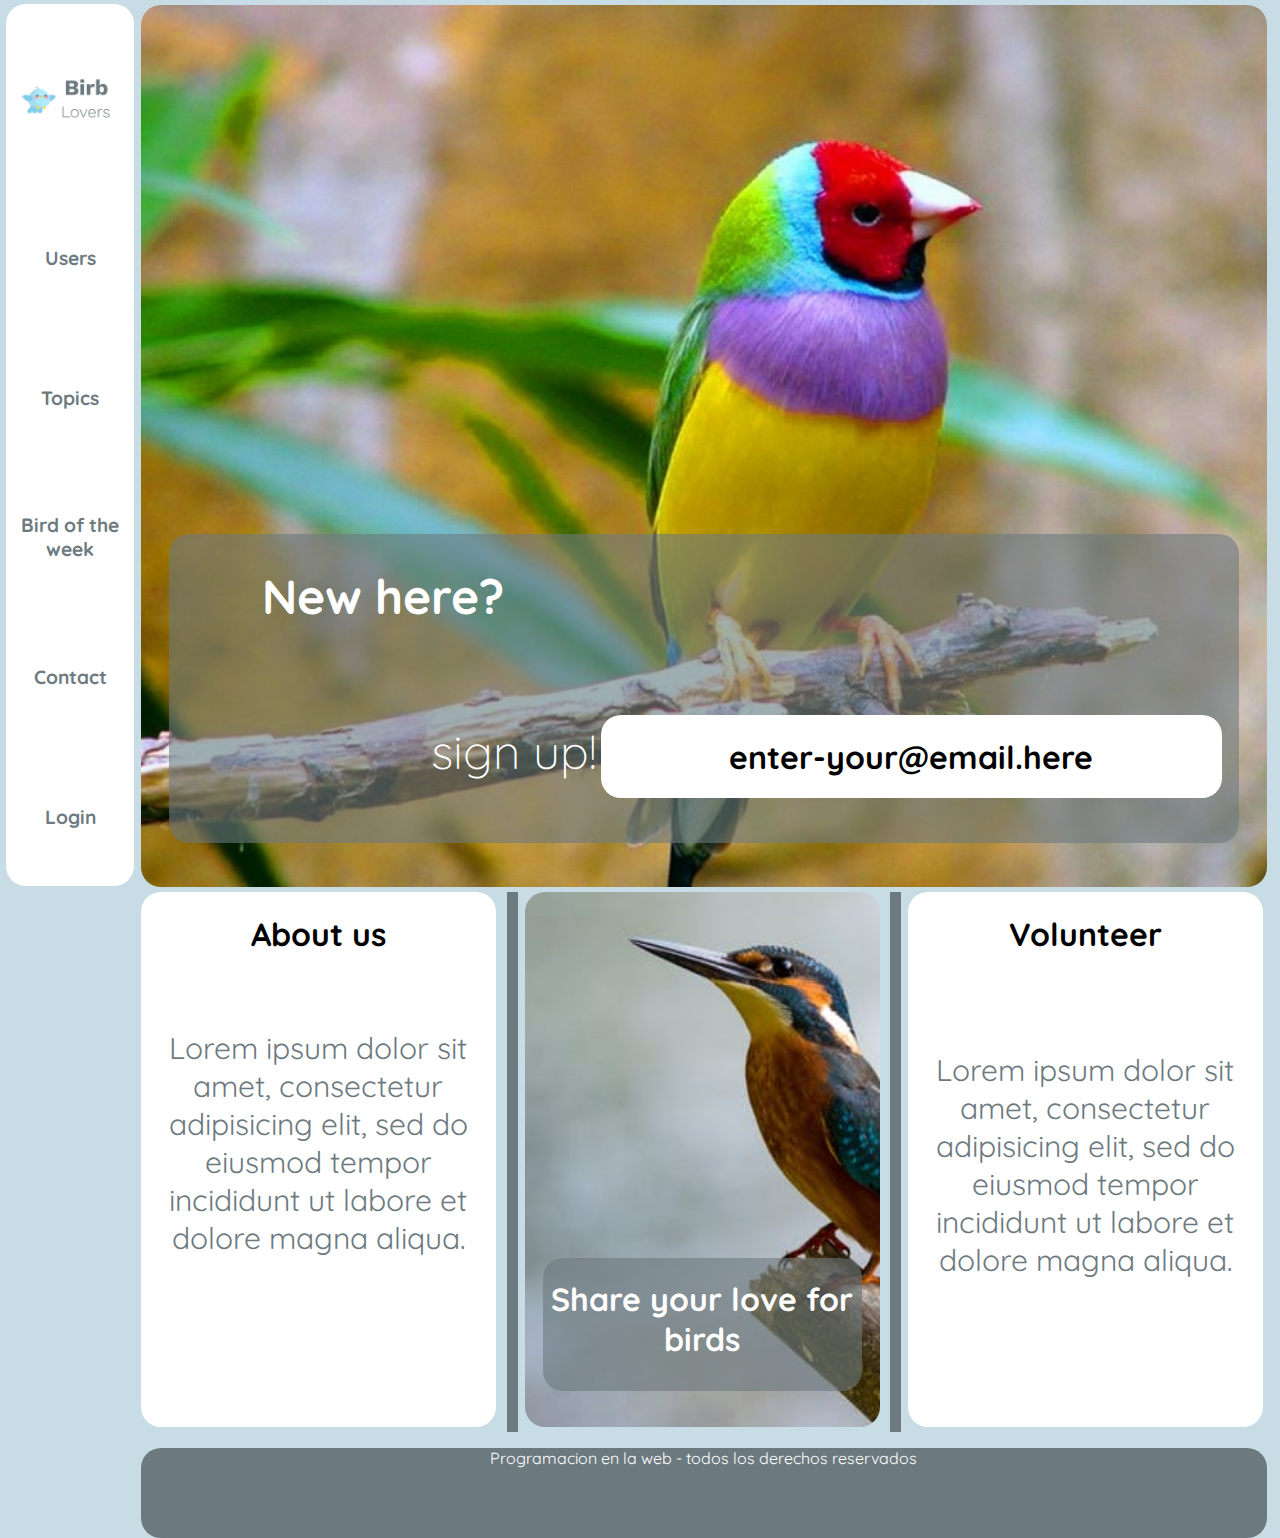
<file: index.html>
</!DOCTYPE html>
<html>
<head>
	<title>Birb</title>
	<link href='https://fonts.googleapis.com/css?family=Quicksand' rel='stylesheet'>
	<link rel="stylesheet" type="text/css" href="styles_index.css" />
</head>
<body>
	<div class = "container">

		<div class = "left-bar">
			<div class = "logo-container">
				<a href="index.html"></a>
			</div>
			<div class = "left-button">
				<a href="users.html" >
					<h1> Users</h1>
				</a>
			</div>
			<div class = "left-button">
				<a href="topics.html" >
					<h1> Topics </h1>
				</a>
			</div>
			<div class = "left-button">
				<a href="weekbird.html" >
					<h1> Bird of the week</h1>
				</a>
			</div>
			<div class = "left-button">
				<a href="contact.html" >
					<h1> Contact</h1>
				</a>
			</div>
			<div class = "left-button">
				<a href="login.html" >
					<h1> Login</h1>
				</a>
			</div>
		</div>

		<div class = "photo-container">
			<div class = "email-input-container">
				<div class ="top-container">
						<div class = "text-container-top">
							<h1> New here?</h1>
						</div>
				</div>
				<div class = "bottom-container">
					<div class = "text-container-bot">
						<h1> sign up!</h1>
					</div>
					<div class = "email-container-bot">
						<h1> enter-your@email.here</h1>
					</div>
				</div>
			</div>
		</div>

		<div class = "content">
			<div class = "left-container">
				<div class = "header-container">
					<h1>About us</h1>
				</div>
				<div class = "content-container">
						<p>Lorem ipsum dolor sit amet, consectetur adipisicing elit, sed do eiusmod tempor incididunt ut labore et dolore magna aliqua. </p>
				</div>
			</div>
			<div class = "right-column">
			</div>
			<div class = "right-container">
				<div class = "header-container">
					<h1>Volunteer</h1>
				</div>
				<div class ="content-container">
					<p>Lorem ipsum dolor sit amet, consectetur adipisicing elit, sed do eiusmod tempor incididunt ut labore et dolore magna aliqua. </p>
				</div>
			</div>
			<div class = "left-column">
			</div>
			<div class = "center-container">
				<div class = "bottom-text-container">
					<h1>Share your love for birds</h1>
				</div>
			</div>
		</div>

		<div class = "bottom-bar">
			<div class = "bottom-text-container">
				<p> Programacion en la web - todos los derechos reservados</p>
			</div>
		</div>

	</div>

</body>
</html>
</file>
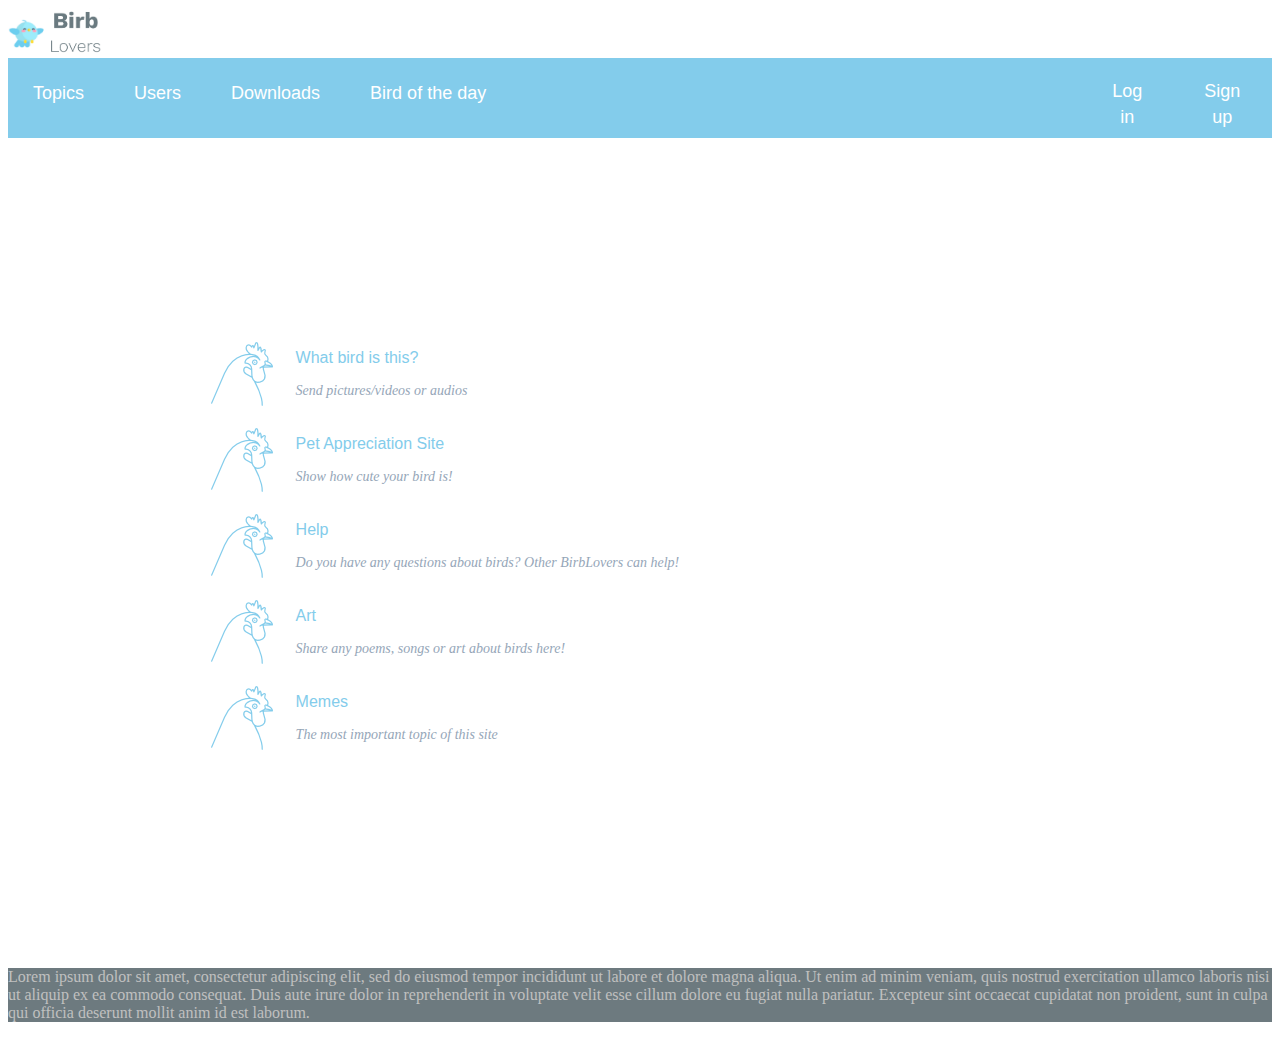
<file: topics.html>
</!DOCTYPE html>
<html>
<head>
	<title>Topics - Birb Lovers</title>
	<link rel="stylesheet" type="text/css" href="styles_topics.css" />
</head>
<body>
	<div id="contenedor">
		<div id="top-bar">
			<div id="-logo">
				<a href="index2.html"><img src="Images/logo.png" height="50px" ></a>
			</div>
			<div id="-main">
				<p><a class="headerwords" href="topics.html">Topics</a></p>
				<p><a class="headerwords" href="users.html" >Users</a></p>
				<p><a class="headerwords" href="users.html" >Downloads</a></p>
				<p><a class="headerwords" href="users.html" class="mainMenu">Bird of the day</a></p>
			</div>
			<div id="-ctas">
				<a class="headerwords" href="login.html">Log in</a>
				<a class="headerwords" href="signup.html">Sign up</a>
			</div>
		</div>
		<div id="content">
			<table cellpadding="10">
				<tr>
					<td><img src="Images/logo_chicken.png"></td>
					<td>
						<a href=""><p class="forum-topics">What bird is this?</p>
						<span>Send pictures/videos or audios</span>
					</td>
				</tr>
				<tr>
					<td><img src="Images/logo_chicken.png"></td>
					<td>
						<a href=""><p class="forum-topics">Pet Appreciation Site</p></a>
						<span>Show how cute your bird is!</span>
					</td>
				</tr>
				<tr>
					<td><img src="Images/logo_chicken.png"></td>
					<td>
						<a href=""><p class="forum-topics">Help</p></a>
						<span>Do you have any questions about birds? Other BirbLovers can help!</span>
					</td>
				</tr></a>
				<tr>
					<td><img src="Images/logo_chicken.png"></td>
					<td>
						<a href="index2.html"><p class="forum-topics">Art</p></a>
						<span>Share any poems, songs or art about birds here!</span>
					</td>
				</tr>
				<tr>
					<td><img src="Images/logo_chicken.png"></td>
					<td>
						<a href=""><p class="forum-topics">Memes</p></a>
						<span>The most important topic of this site</span>
					</td>
				</tr>
			</table>
		</div>
		<div id="footer">
			<p>Lorem ipsum dolor sit amet, consectetur adipiscing elit, sed do eiusmod tempor incididunt ut labore et dolore magna aliqua. Ut enim ad minim veniam, quis nostrud exercitation ullamco laboris nisi ut aliquip ex ea commodo consequat. Duis aute irure dolor in reprehenderit in voluptate velit esse cillum dolore eu fugiat nulla pariatur. Excepteur sint occaecat cupidatat non proident, sunt in culpa qui officia deserunt mollit anim id est laborum.	</p>
		</div>
	</div>
</body>
</html>
</file>
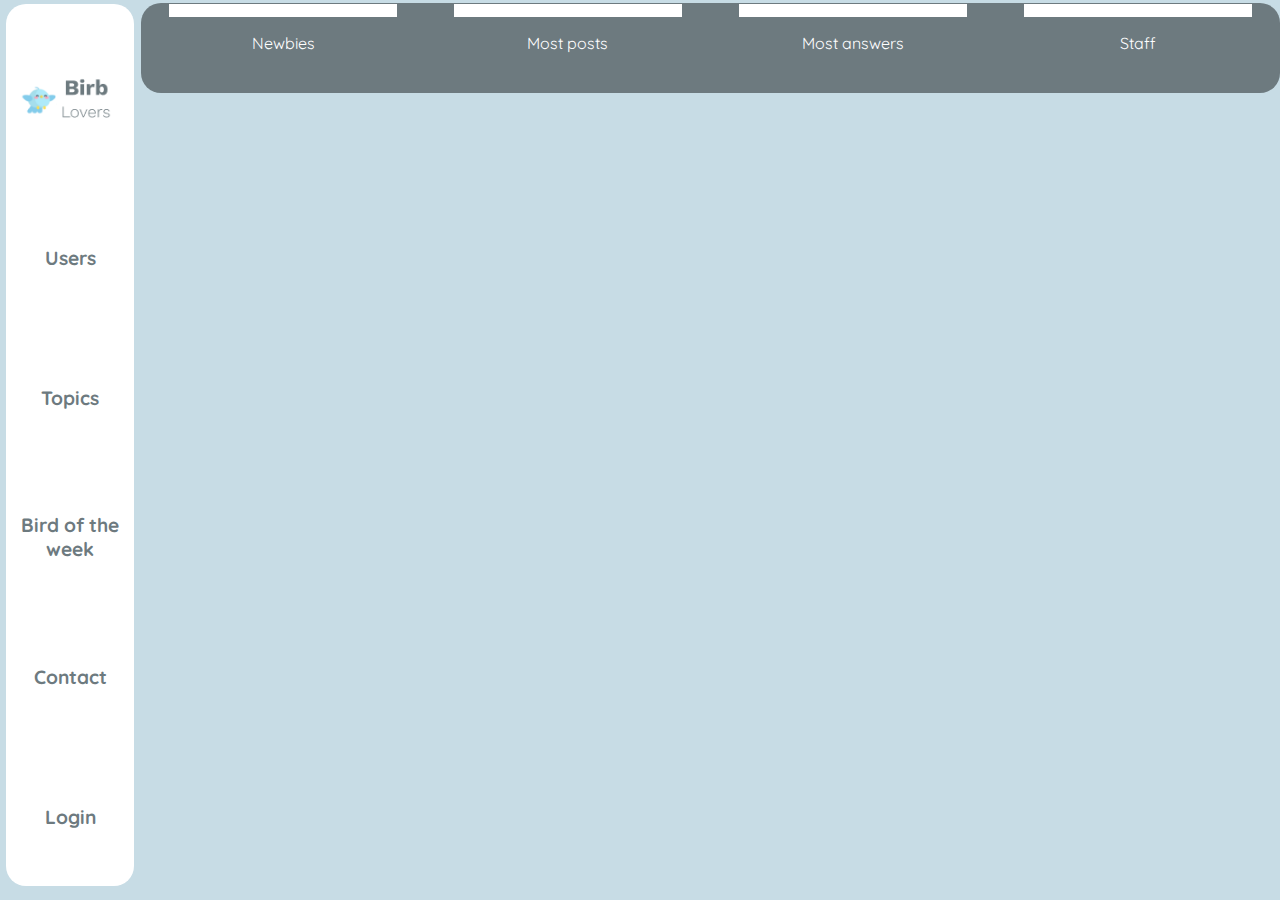
<file: users.html>
</!DOCTYPE html>
<html>
<head>
	<title>Users - Birb Lovers</title>
	<link href='https://fonts.googleapis.com/css?family=Quicksand' rel='stylesheet'>
	<link rel="stylesheet" type="text/css" href="styles_index.css">
	<link rel="stylesheet" type="text/css" href="styles_users.css">
</head>
<body>
	<div class="container">

	<div class = "left-bar">
		<div class = "logo-container">
		</div>
		<div class = "left-button">
			<a href="users.html" >
				<h1> Users</h1>
			</a>
		</div>
		<div class = "left-button">
			<a href="topics.html" >
				<h1> Topics </h1>
			</a>
		</div>
		<div class = "left-button">
			<a href="weekbird.html" >
				<h1> Bird of the week</h1>
			</a>
		</div>
		<div class = "left-button">
			<a href="contact.html" >
				<h1> Contact</h1>
			</a>
		</div>
		<div class = "left-button">
			<a href="login.html" >
				<h1> Login</h1>
			</a>
		</div>
	</div>

	<div class = "users-content">
		<div class = "users-top-bar">
			<div class ="users-top-bar-button">
				<a href="">
					<div class="users-top-button-decoration">
					</div>
					<p>Newbies</p>
				</a>
			</div>
			<div class ="users-top-bar-button">
				<a href="">
					<div class="users-top-button-decoration">
					</div>
					<p>Most posts</p>
				</a>
			</div>
			<div class ="users-top-bar-button">
				<a href="">
					<div class="users-top-button-decoration">
					</div>
					<p>Most answers</p>
				</a>
			</div>
			<div class ="users-top-bar-button">
				<a href="">
					<div class="users-top-button-decoration">
					</div>
					<p>Staff</p>
				</a>
			</div>
		</div>
	</div>
</div>
</body>
</html>
</file>
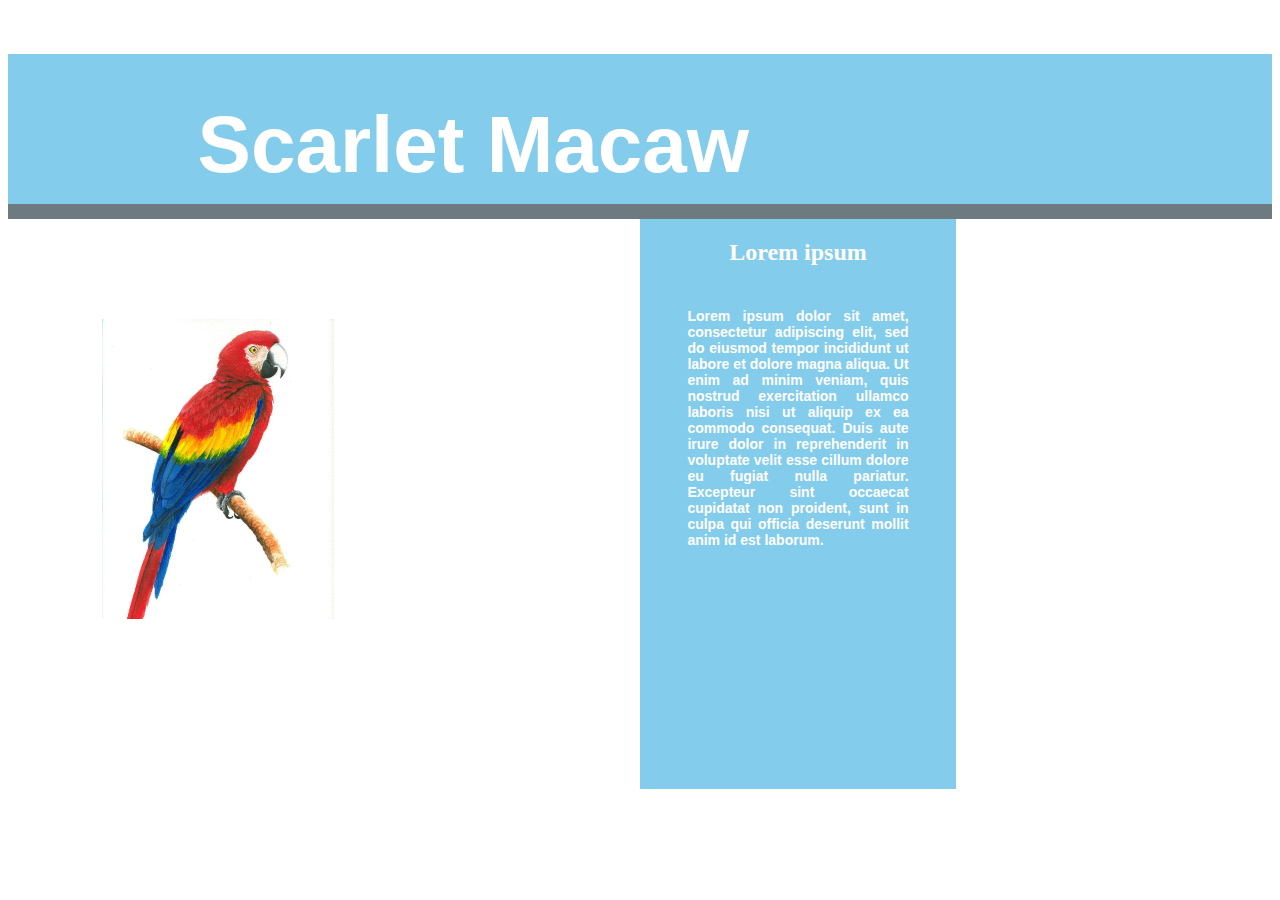
<file: weekbird.html>
<!DOCTYPE html>
<html lang="en" dir="ltr">
  <head>
    <meta charset="utf-8">
    <title>Bird of the week - Birb Lovers</title>
    <link rel="stylesheet" type="text/css" href="styles_weekbird.css" />
  </head>
  <body>
    <div id="header"><h1>Scarlet Macaw</h1> </div>
    <div id="img"><a href="index2.html"><img src="Images/scarlet_macaw_left.jpg" height="300px" ></a></div>
    <div id="right_text"><h2> Lorem ipsum <h2>
      <p>Lorem ipsum dolor sit amet, consectetur adipiscing elit,
        sed do eiusmod tempor incididunt ut labore et dolore magna aliqua. Ut enim ad minim veniam, quis nostrud exercitation ullamco laboris nisi ut aliquip ex ea commodo consequat. Duis aute irure dolor in reprehenderit in voluptate velit esse cillum dolore eu fugiat nulla pariatur. Excepteur sint occaecat cupidatat non proident, sunt in culpa qui officia deserunt mollit anim id est laborum.</p>
    </div>
  </body>
</html>
</file>
<file: styles_index.css>
@charset "utf-8"
*{
	margin: 0px;
	padding: 0px;
}

body{
	background-color: #C7DCE5;
	margin: 0px;
	padding: 0px;
	overflow-y: scroll;
	overflow-x:hidden;
}

.container{
	background-color: #C7DCE5;
	display:block;
	width: 100%;
}

.left-bar{
	background-color: #FFFFFF;
	position: fixed;
	display: inline-flex;
	flex-direction: column;
	margin-top: .35%;
	margin-left: .45%;
	width: 10%;
	height: 98%;
	align-items: center;
	vertical-align: middle;
	border-radius: 15px 15px 15px 15px;
	-moz-border-radius: 15px 15px 15px 15px;
	-webkit-border-radius: 20px 20px 20px 20px;
	text-align: center;
}

.logo-container{
	display: inline-flex;
	align-items: center;
	background: url("Images/index/logo.png");
	background-size:contain;
	background-repeat: no-repeat;
	background-position: center;
	margin: auto;
	width: 80%;
	height: 15%;
}
.logo-container:hover{
transform: scale(1.2);
}

.logo-container a{
	height: 100%;
	width: 100%;
}

.left-button{
	display: inline-flex;
	align-items: center;
	justify-content: center;
	margin: auto;
	width: 101%;
	height: 10%;
}

.left-button:hover{
	background-color: #C7DCE5;
}

.left-button a{
	display: inline-flex;
	align-items: center;
	margin: 0;
	height: 100%;
	width: 100%;
	text-decoration: none;
}

.left-button h1{
	font-family:  'Quicksand';
	display: inline-flex;
	align-items: center;
	margin: 0;
	background-size: 100%;
	width: 100%;
	height: 100%;
	font-size: 120%;
	justify-content: center;
	color: #6D7A7F;
}

.photo-container{
	margin-top: .4%;
	background: url("Images/index/index-photo.jpg");
	background-size:cover;
	display: inline-flex;
	position: relative;
	margin-left: 11%;
	display: inline-flex;
	width: 88%;
	height: 98%;
	border-radius: 15px 15px 15px 15px;
	-moz-border-radius: 15px 15px 15px 15px;
	-webkit-border-radius: 20px 20px 20px 20px;
}

.email-input-container{
	background: rgba(109, 122, 127, .6);
	position: absolute;
	display: inline-flex;
	flex-direction: column;
	top: 60%;
	left: 2.5%;
	margin: auto;
	width: 95%;
	height: 35%;
	border-radius: 15px 15px 15px 15px;
	-moz-border-radius: 15px 15px 15px 15px;
	-webkit-border-radius: 20px 20px 20px 20px;
}

.top-container{
	display: inline-flex;
	align-items: flex-start;
	height: 50%;
	width: 100%;
}

.bottom-container{
	height: 50%;
	width: 100%;
}

.text-container-top {
	font-family: 'Quicksand';
	display: inline-flex;
	align-items:baseline;
	justify-content: center;
	color: white;
	width: 40%;
	height: 100%;
	font-size: 150%;
}

.text-container-top h1{
	font-weight: bolder;
}

.text-container-bot {
	font-family: 'Quicksand';
	font-weight:normal;
	display: inline-flex;
	align-items:baseline;
	justify-content:flex-end;
	color: white;
	width: 40%;
	height: 100%;
	font-size: 150%;
}

.email-container-bot {
	font-family: 'Quicksand';
	font-weight:normal;
	display: inline-flex;
	align-items:baseline;
	justify-content:center;
	color: black;
	width: 58%;
	height: auto;
	font-size: 100%;
	background-color: white;
	border-radius: 15px 15px 15px 15px;
	-moz-border-radius: 15px 15px 15px 15px;
	-webkit-border-radius: 20px 20px 20px 20px;
}


.text-container-bot h1{
	font-weight: 100;
}


.content{
	display: inline-flex;
	position: relative;
	margin-top: .4%;
	left: 11%;
	width: 88%;
	height: 60%;
	border-radius: 15px 15px 15px 15px;
	-moz-border-radius: 15px 15px 15px 15px;
	-webkit-border-radius: 20px 20px 20px 20px;
}

.left-container{
	background-color: #FFFFFF;
	position: absolute;
	display: inline-flex;
	flex-direction: column;
	width: 31.5%;
	height: 99%;
	border-radius: 15px 15px 15px 15px;
	-moz-border-radius: 15px 15px 15px 15px;
	-webkit-border-radius: 20px 20px 20px 20px;
}

.right-container{
	background-color: #FFFFFF;
	position: absolute;
	width: 31.5%;
	height: 99%;
	left: 68.1%;
	border-radius: 15px 15px 15px 15px;
	-moz-border-radius: 15px 15px 15px 15px;
	-webkit-border-radius: 20px 20px 20px 20px;
}

.header-container{
	font-family: 'Quicksand';
	text-align: center;
	height: 20%;
}

.header-container h1{
	font-weight:900;
}

.content-container{
	text-align: center;
	height: 80%;
}

.content-container p{
	font-family: 'Quicksand';
	color: #6D7A7F;
	font-size: 30px;
}

.center-container{
	background: url("Images/index/slides-share-1.jpeg");
	background-size:cover;
	background-repeat: no-repeat;
	background-position: center;
	position: absolute;
	display: inline-flex;
	align-items: stretch;
	flex-direction: column-reverse;
	width: 31.5%;
	height: 99%;
	left: 34.1%;
	border-radius: 15px 15px 15px 15px;
	-moz-border-radius: 15px 15px 15px 15px;
	-webkit-border-radius: 20px 20px 20px 20px;
}

.bottom-text-container{
	font-family: 'Quicksand';
	background: rgba(109, 122, 127, .6);
	color: white;
	text-align: center;
	margin-left: auto;
	margin-right: auto;
	margin-bottom: 10%;
	width: 90%;
	height: 25%;
	border-radius: 15px 15px 15px 15px;
	-moz-border-radius: 15px 15px 15px 15px;
	-webkit-border-radius: 20px 20px 20px 20px;
}

.left-column{
	position: absolute;
	width: 1%;
	background-color: #6D7A7F;
	height: 100%;
	left: 32.5%;
}

.right-column{
	position: absolute;
	width: 1%;
	background-color: #6D7A7F;
	height: 100%;
	left: 66.5%;
}

.bottom-bar{
	background: #6D7A7F;
	position: relative;
	left: 11%;
	width: 88%;
	height: 10%;
	margin-top: .4%;
	border-radius: 15px 15px 15px 15px;
	-moz-border-radius: 15px 15px 15px 15px;
	-webkit-border-radius: 20px 20px 20px 20px;
}
</file>
<file: styles_topics.css>
@charset "utf-8"

html, body{
	width: 100%;
	height: 100%;
	margin: 0;
	padding: 0;
}
p {
	color: silver;
	left: auto;
	right: auto;
	bottom: auto;
	top: auto;
}
div{
	margin: 3px auto;
}

span{
	font-family: Consolas;
	font-size: 14;
	font-style: italic;
	color: #95a6b8;
}

.headerwords{
	font-family: "Helvetica Neue", Helvetica, Arial, sans-serif;
	font-size: 18px;
	font-style: normal;
	font-variant: normal;
	font-weight: 500;
	line-height: 26px;
	left: auto;
	right: auto;
	bottom: auto;
	top: auto;
}

.forum-topics{
	font-family: Arial;
	font-size: 20
	px;
	color: #83CCEB;
}

body{
	background-color: white;
}

footer{
	background-color: #050514;
}

div div{
	background-color: white;
}

#contenedor{
	border-color: white;
	background-color: white;
}

#top-bar{
	width: 100%;
	background-color: 83CCEB;
}

#logo{
	background: url(Images/logo.png);
	width: 100%;
	height:10px;
	border: #900 solid 2px;
	background-position: center;
	-webkit-background-size: cover;

}

#-main{
	height: 8%;
	width: 65%;
	background-color: #83CCEB;
	display: inline-flex;

}

#-ctas{
	height: 8%;
	width: 15%;
	float: right;
	background-color: #83CCEB;
	display: inline-flex;
}

#content{
	padding: 15%;
	background-image:url(https://i1.wp.com/cdn.codemyui.com/wp-content/uploads/2016/11/Pure-CSS-Snow-Animation.gif);
}

#box{
	border-color: teal;
	background-color:  #1a001a;
	background: url(Images/guacamaya.jpg) no-repeat center;
}

#footer{
	 background: scroll #6D7A7F;
}

a{
	text-decoration: none;
}


/* Boton sign up */
a[href="signup.html"]:link, a[href="signup.html"]:visited {
    background-color: ##9999ff;
    color: white;
    padding: 14px 25px;
    text-align: center;
    text-decoration: none;
}

a[href="signup.html"]:hover, a[href="signup.html"]:active {
    background-color: #babade;
    color: pink;
}

/*Log in*/
a[href="login.html"]:link, a[href="login.html"]:visited {

    color: white;
    padding: 14px 25px;
    text-align: center;
    text-decoration: none;
}

a[href="login.html"]:hover, a[href="login.html"]:active {
    color: ;
}


/* Menu principal */
div[id="-main"] a:link, div[id="-main"] a:visited{
	  color: white;
    padding: 14px 25px;
    text-align: center;
    text-decoration: none;
}

div[id="-main"] a:hover, div[id="-main"] a:active{
	color: 83CCEB;
	background-color: white;
    padding: 14px 25px;
    text-align: center;
    text-decoration: none;
}

/**/
</file>
<file: styles_users.css>
.container{
	display: flex;
	height: 100%;
}
.users-content{
	top: .35%;
	display: flex;
	flex-direction: column;
	width: 89%;
	height: 10%;
	left: 11%;
	position: relative;
	display:flex;
	background: #C7DCE5;
}

.users-top-bar{
	display: flex;
	flex-direction:row;
	align-items: center;
	justify-content: center;
	width: 100%;
	height: 100%;
	background: #6D7A7F;
	border-radius: 20px 20px 20px 20px;
	-moz-border-radius: 20px 20px 20px 20px;
	-webkit-border-radius: 20px 20px 20px 20px;
}

.users-top-bar-button{
	margin: auto;
	display: flex;
	height: 98%;
	width: 20%;
	flex-direction: column;
	background: #6D7A7F;
}

.users-top-bar-button:hover .users-top-button-decoration{
	background-color: #6D7A7F;
}

.users-top-bar-button a{
	height: 100%;
	width: auto;
	font-family: 'Quicksand';
	font-size: 100%;
	text-decoration: none;
	text-align: center;
	color: white;
}

.users-top-button-decoration{
	background-color: white;
	border-color: white;
	height: 15%;
}

.content{
}
</file>
<file: styles_weekbird.css>
@@charset "UTF-8";

html, body{
	width: 100%;
	height: 100%;
	margin: 0;
	padding: 0;
}

body{
  background-color: white;
}

p{
  font-size: 14px;
}


#header{
  background-color: #83CCEB;
  font-family: "Helvetica Neue", Helvetica, Arial, sans-serif;
  height: 150px;
  position: relative;
  font-style: normal;
	font-variant: normal;
   border-bottom: solid #6D7A7F 15px;
}

#header h1{
  position: absolute;
  font-size: 80px;
  bottom: 30%;
  top: 30%;
  left: 15%;
  color: white;
  position: relative;
}

#img {

  position: absolute;
  float: left;
  left: 8%;
  width: 150px;
}

#img img {
  position: relative;
  top: 100px;
  bottom: 100px;
  bottom: 5px;
}

#right_text{
 width: 25%;
 position: relative;
 background-color: #83CCEB;
 float: right;
 right: 25%;
}

#right_text h2 {
  color: white;
  padding-left: 15%;
  padding-right: 15%;
  text-align:center;
}
#right_text p{
  font-family: "Helvetica Neue", Helvetica, Arial, sans-serif;
  padding-top: 10%;
  padding-bottom: 100%;
  text-align: justify;
}
</file>
